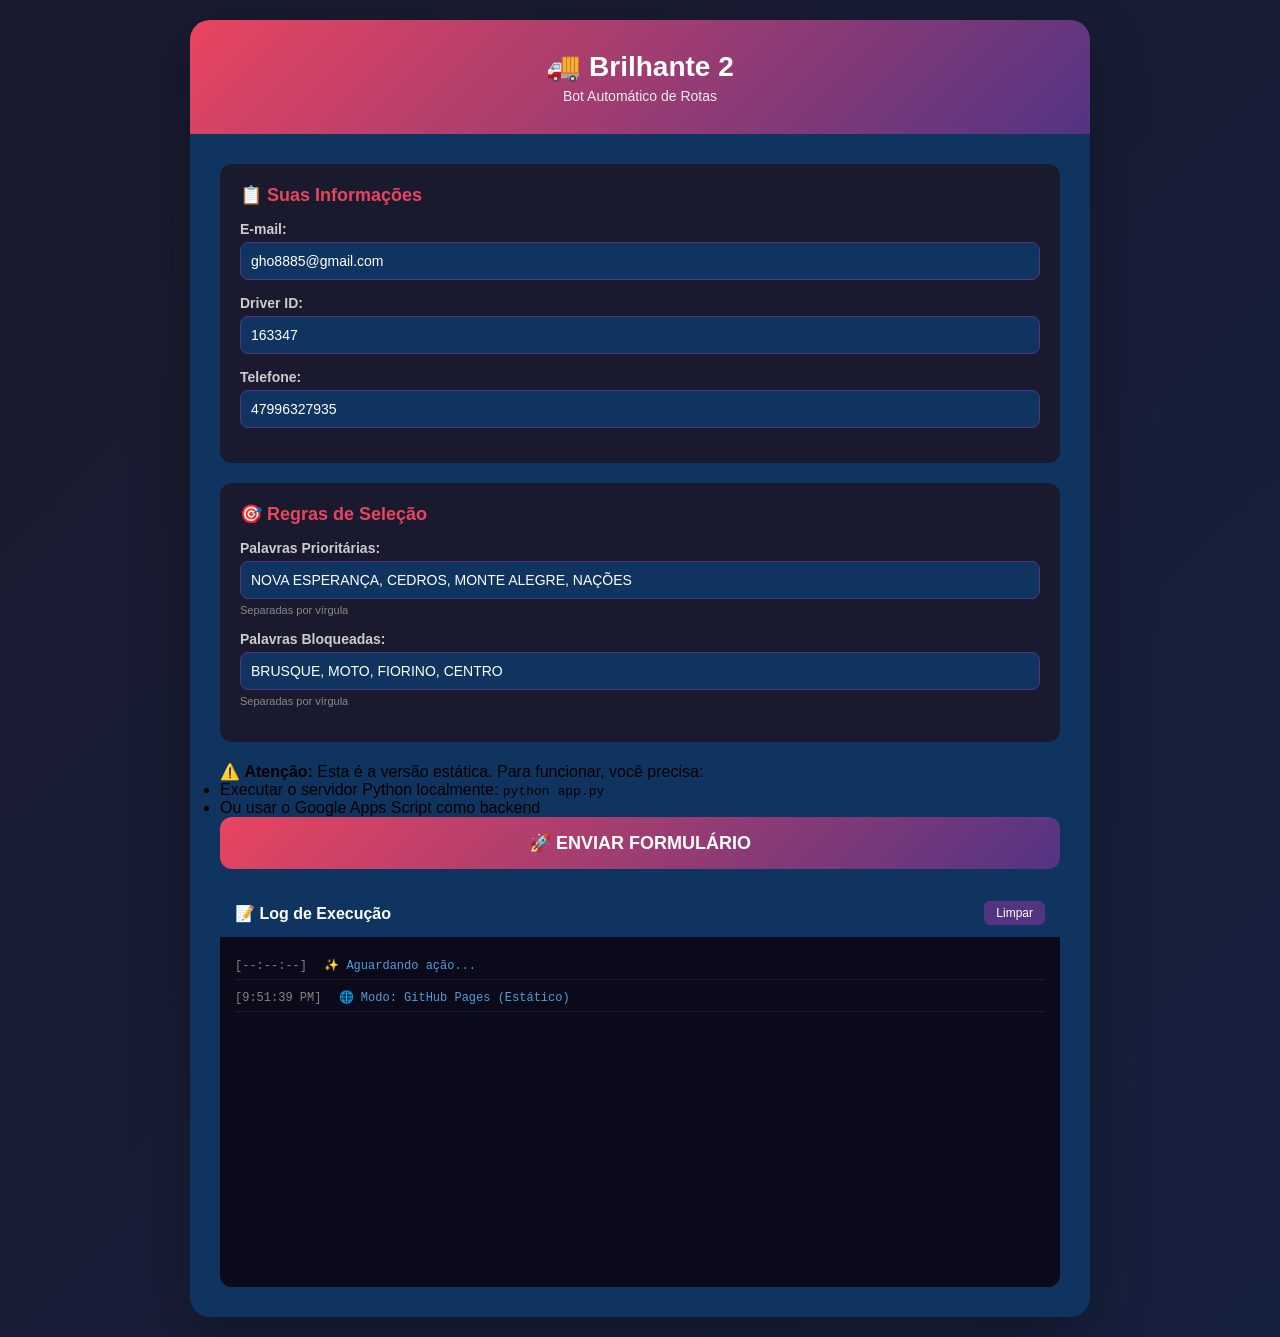
<file: index.html>
<!DOCTYPE html>
<html lang="pt-br">
<head>
    <meta charset="UTF-8">
    <meta name="viewport" content="width=device-width, initial-scale=1.0">
    <title>Brilhante 2 - Bot Automático</title>
    <link rel="stylesheet" href="static/style.css">
</head>
<body>
    <div class="container">
        <div class="card">
            <div class="header">
                <h1>🚚 Brilhante 2</h1>
                <p>Bot Automático de Rotas</p>
            </div>
            
            <div class="content">
                <div class="config-section">
                    <h3>📋 Suas Informações</h3>
                    <div class="form-group">
                        <label>E-mail:</label>
                        <input type="email" id="email" value="gho8885@gmail.com">
                    </div>
                    <div class="form-group">
                        <label>Driver ID:</label>
                        <input type="text" id="driverId" value="163347">
                    </div>
                    <div class="form-group">
                        <label>Telefone:</label>
                        <input type="text" id="telefone" value="47996327935">
                    </div>
                </div>

                <div class="config-section">
                    <h3>🎯 Regras de Seleção</h3>
                    <div class="form-group">
                        <label>Palavras Prioritárias:</label>
                        <input type="text" id="prioridades" value="NOVA ESPERANÇA, CEDROS, MONTE ALEGRE, NAÇÕES">
                        <small>Separadas por vírgula</small>
                    </div>
                    <div class="form-group">
                        <label>Palavras Bloqueadas:</label>
                        <input type="text" id="bloqueadas" value="BRUSQUE, MOTO, FIORINO, CENTRO">
                        <small>Separadas por vírgula</small>
                    </div>
                </div>

                <div class="info-box">
                    <p>⚠️ <strong>Atenção:</strong> Esta é a versão estática. Para funcionar, você precisa:</p>
                    <ul>
                        <li>Executar o servidor Python localmente: <code>python app.py</code></li>
                        <li>Ou usar o Google Apps Script como backend</li>
                    </ul>
                </div>

                <button id="btnEnviar" class="btn-enviar">
                    🚀 ENVIAR FORMULÁRIO
                </button>

                <div class="log-section">
                    <div class="log-header">
                        <span>📝 Log de Execução</span>
                        <button id="btnLimpar" class="btn-clear">Limpar</button>
                    </div>
                    <div id="logContent" class="log-content">
                        <div class="log-entry info">
                            <span class="timestamp">[--:--:--]</span>
                            <span>✨ Aguardando ação...</span>
                        </div>
                    </div>
                </div>
            </div>
        </div>
    </div>

    <script>
        const btnEnviar = document.getElementById('btnEnviar');
        const btnLimpar = document.getElementById('btnLimpar');
        const logContent = document.getElementById('logContent');

        // Detecta se está rodando localmente ou no GitHub Pages
        const isLocal = window.location.hostname === 'localhost' || window.location.hostname === '127.0.0.1';
        const API_URL = isLocal ? '/api/enviar' : 'https://script.google.com/macros/s/SEU_SCRIPT_ID/exec';

        function addLog(message, type = 'info') {
            const logEntry = document.createElement('div');
            logEntry.className = `log-entry ${type}`;
            const timestamp = new Date().toLocaleTimeString();
            logEntry.innerHTML = `
                <span class="timestamp">[${timestamp}]</span>
                <span>${message}</span>
            `;
            logContent.appendChild(logEntry);
            logEntry.scrollIntoView({ behavior: 'smooth', block: 'nearest' });
        }

        function limparLog() {
            logContent.innerHTML = '';
            addLog('✨ Log limpo', 'info');
        }

        async function enviarFormulario() {
            btnEnviar.disabled = true;
            btnEnviar.textContent = '⏳ ENVIANDO...';
            
            addLog('🚀 Iniciando Brilhante Bot...', 'info');
            
            const dados = {
                email: document.getElementById('email').value,
                driverId: document.getElementById('driverId').value,
                telefone: document.getElementById('telefone').value,
                prioridades: document.getElementById('prioridades').value.split(',').map(p => p.trim()),
                bloqueadas: document.getElementById('bloqueadas').value.split(',').map(b => b.trim())
            };
            
            try {
                let response;
                
                if (isLocal) {
                    // Chama o backend Flask local
                    response = await fetch(API_URL, {
                        method: 'POST',
                        headers: { 'Content-Type': 'application/json' },
                        body: JSON.stringify(dados)
                    });
                    const resultado = await response.json();
                    
                    for (const log of resultado.logs) {
                        addLog(log.message, log.type);
                    }
                    
                    if (resultado.sucesso) {
                        addLog(`🎉 PROCESSO FINALIZADO COM SUCESSO!`, 'success');
                    } else {
                        addLog(`❌ PROCESSO FINALIZADO COM FALHA!`, 'error');
                    }
                } else {
                    // Modo GitHub Pages - precisa de um backend (Google Apps Script)
                    addLog(`⚠️ Modo GitHub Pages: Você precisa configurar um backend!`, 'warning');
                    addLog(`🔧 Configure o Google Apps Script e atualize o API_URL`, 'warning');
                    addLog(`📝 Execute localmente com 'python app.py' para testes completos`, 'info');
                    
                    // Tenta abrir o Google Apps Script em nova aba
                    window.open('https://script.google.com/macros/s/SEU_SCRIPT_ID/exec', '_blank');
                }
                
            } catch (error) {
                addLog(`❌ Erro de conexão: ${error.message}`, 'error');
                addLog(`🔧 Certifique-se que o servidor Python está rodando!`, 'warning');
                addLog(`💡 Execute: python app.py`, 'info');
            }
            
            btnEnviar.disabled = false;
            btnEnviar.textContent = '🚀 ENVIAR FORMULÁRIO';
        }
        
        btnEnviar.addEventListener('click', enviarFormulario);
        btnLimpar.addEventListener('click', limparLog);
        
        addLog(`🌐 Modo: ${isLocal ? 'Local (Flask)' : 'GitHub Pages (Estático)'}`, 'info');
    </script>
</body>
</html>
</file>
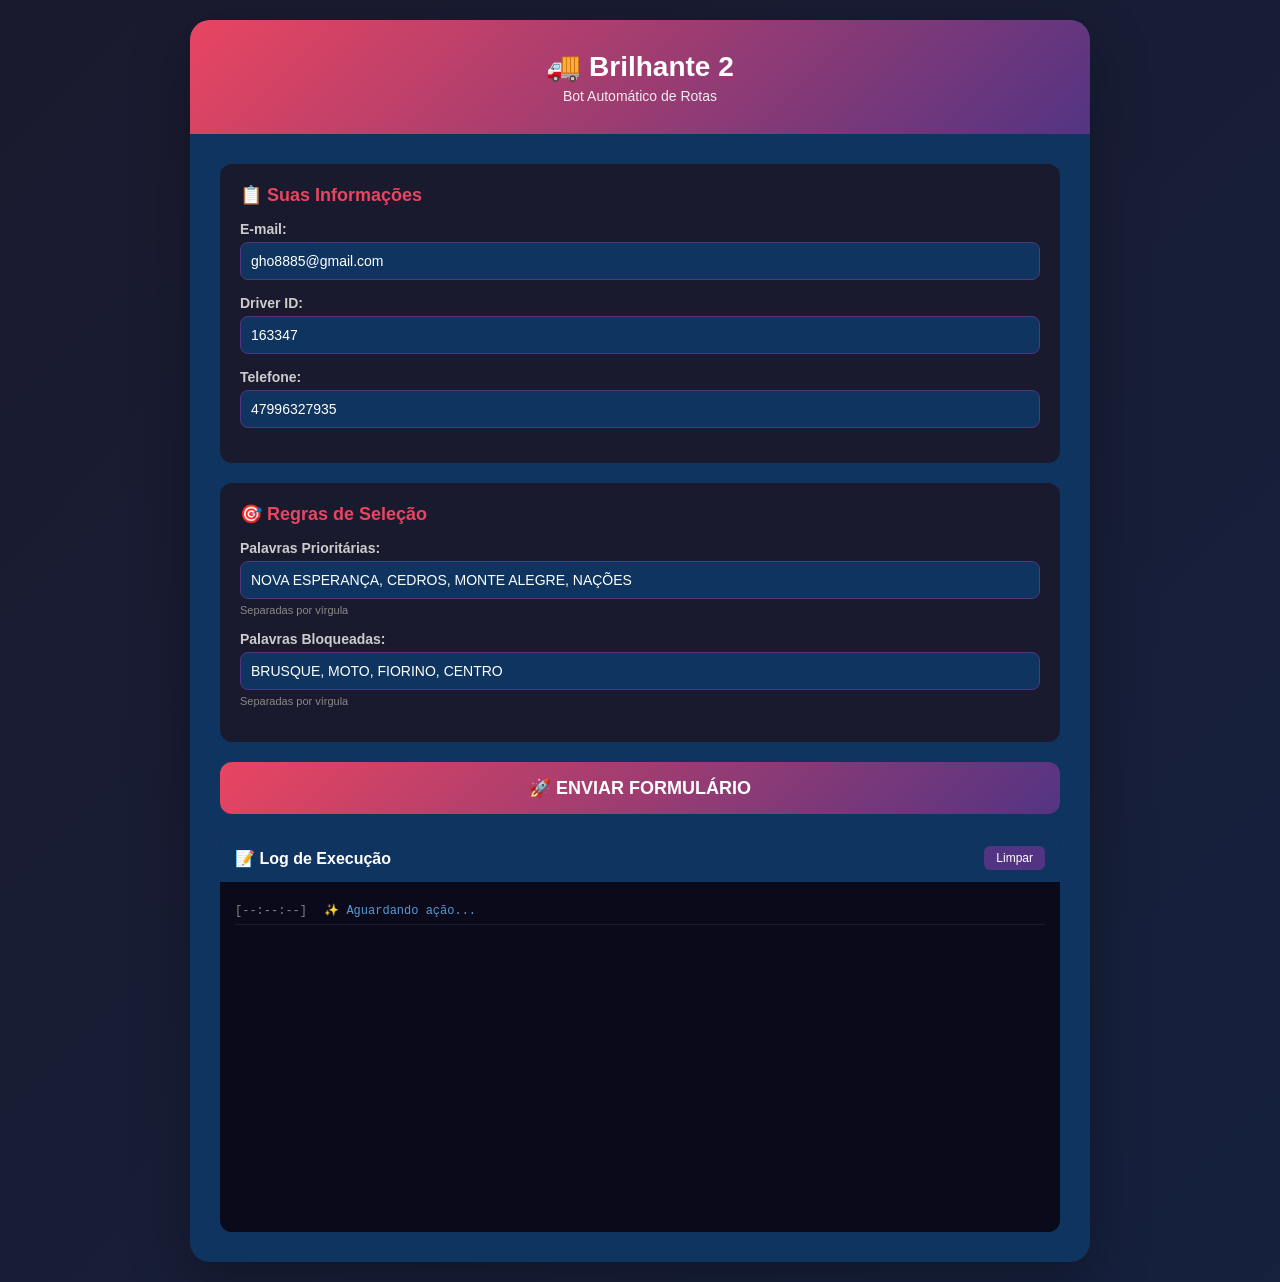
<file: templates/index.html>
<!DOCTYPE html>
<html lang="pt-br">
<head>
    <meta charset="UTF-8">
    <meta name="viewport" content="width=device-width, initial-scale=1.0">
    <title>Brilhante 2 - Bot Automático</title>
    <link rel="stylesheet" href="/static/style.css">
</head>
<body>
    <div class="container">
        <div class="card">
            <div class="header">
                <h1>🚚 Brilhante 2</h1>
                <p>Bot Automático de Rotas</p>
            </div>
            
            <div class="content">
                <div class="config-section">
                    <h3>📋 Suas Informações</h3>
                    <div class="form-group">
                        <label>E-mail:</label>
                        <input type="email" id="email" value="gho8885@gmail.com">
                    </div>
                    <div class="form-group">
                        <label>Driver ID:</label>
                        <input type="text" id="driverId" value="163347">
                    </div>
                    <div class="form-group">
                        <label>Telefone:</label>
                        <input type="text" id="telefone" value="47996327935">
                    </div>
                </div>

                <div class="config-section">
                    <h3>🎯 Regras de Seleção</h3>
                    <div class="form-group">
                        <label>Palavras Prioritárias:</label>
                        <input type="text" id="prioridades" value="NOVA ESPERANÇA, CEDROS, MONTE ALEGRE, NAÇÕES">
                        <small>Separadas por vírgula</small>
                    </div>
                    <div class="form-group">
                        <label>Palavras Bloqueadas:</label>
                        <input type="text" id="bloqueadas" value="BRUSQUE, MOTO, FIORINO, CENTRO">
                        <small>Separadas por vírgula</small>
                    </div>
                </div>

                <button id="btnEnviar" class="btn-enviar">
                    🚀 ENVIAR FORMULÁRIO
                </button>

                <div class="log-section">
                    <div class="log-header">
                        <span>📝 Log de Execução</span>
                        <button id="btnLimpar" class="btn-clear">Limpar</button>
                    </div>
                    <div id="logContent" class="log-content">
                        <div class="log-entry info">
                            <span class="timestamp">[--:--:--]</span>
                            <span>✨ Aguardando ação...</span>
                        </div>
                    </div>
                </div>
            </div>
        </div>
    </div>

    <script>
        const btnEnviar = document.getElementById('btnEnviar');
        const btnLimpar = document.getElementById('btnLimpar');
        const logContent = document.getElementById('logContent');

        function addLog(message, type = 'info') {
            const logEntry = document.createElement('div');
            logEntry.className = `log-entry ${type}`;
            const timestamp = new Date().toLocaleTimeString();
            logEntry.innerHTML = `<span class="timestamp">[${timestamp}]</span><span>${message}</span>`;
            logContent.appendChild(logEntry);
            logEntry.scrollIntoView({ behavior: 'smooth', block: 'nearest' });
        }

        function limparLog() {
            logContent.innerHTML = '';
            addLog('✨ Log limpo', 'info');
        }

        async function enviarFormulario() {
            btnEnviar.disabled = true;
            btnEnviar.textContent = '⏳ ENVIANDO...';
            addLog('🚀 Iniciando Brilhante Bot...', 'info');
            
            const dados = {
                email: document.getElementById('email').value,
                driverId: document.getElementById('driverId').value,
                telefone: document.getElementById('telefone').value,
                prioridades: document.getElementById('prioridades').value.split(',').map(p => p.trim()),
                bloqueadas: document.getElementById('bloqueadas').value.split(',').map(b => b.trim())
            };
            
            try {
                const response = await fetch('/api/enviar', {
                    method: 'POST',
                    headers: { 'Content-Type': 'application/json' },
                    body: JSON.stringify(dados)
                });
                const resultado = await response.json();
                for (const log of resultado.logs) addLog(log.message, log.type);
                if (resultado.sucesso) addLog(`🎉 PROCESSO FINALIZADO COM SUCESSO!`, 'success');
                else addLog(`❌ PROCESSO FINALIZADO COM FALHA!`, 'error');
            } catch (error) {
                addLog(`❌ Erro de conexão: ${error.message}`, 'error');
                addLog(`🔧 Certifique-se que o servidor Python está rodando!`, 'warning');
            }
            
            btnEnviar.disabled = false;
            btnEnviar.textContent = '🚀 ENVIAR FORMULÁRIO';
        }
        
        btnEnviar.addEventListener('click', enviarFormulario);
        btnLimpar.addEventListener('click', limparLog);
    </script>
</body>
</html>
</file>
<file: static/style.css>
* {
    margin: 0;
    padding: 0;
    box-sizing: border-box;
}

body {
    font-family: 'Segoe UI', Tahoma, Geneva, Verdana, sans-serif;
    background: linear-gradient(135deg, #1a1a2e 0%, #16213e 100%);
    min-height: 100vh;
    padding: 20px;
}

.container {
    max-width: 900px;
    margin: 0 auto;
}

.card {
    background: #0f3460;
    border-radius: 20px;
    box-shadow: 0 20px 60px rgba(0,0,0,0.3);
    overflow: hidden;
}

.header {
    background: linear-gradient(135deg, #e94560 0%, #533483 100%);
    color: white;
    padding: 30px;
    text-align: center;
}

.header h1 {
    font-size: 28px;
    margin-bottom: 5px;
}

.header p {
    font-size: 14px;
    opacity: 0.9;
}

.content {
    padding: 30px;
}

.config-section {
    background: #1a1a2e;
    border-radius: 12px;
    padding: 20px;
    margin-bottom: 20px;
}

.config-section h3 {
    color: #e94560;
    margin-bottom: 15px;
    font-size: 18px;
}

.form-group {
    margin-bottom: 15px;
}

.form-group label {
    display: block;
    color: #ccc;
    margin-bottom: 5px;
    font-size: 14px;
    font-weight: bold;
}

.form-group input {
    width: 100%;
    padding: 10px;
    background: #0f3460;
    border: 1px solid #533483;
    border-radius: 8px;
    color: white;
    font-size: 14px;
}

.form-group input:focus {
    outline: none;
    border-color: #e94560;
}

.form-group small {
    display: block;
    color: #888;
    font-size: 11px;
    margin-top: 5px;
}

.btn-enviar {
    width: 100%;
    padding: 15px;
    background: linear-gradient(135deg, #e94560 0%, #533483 100%);
    color: white;
    border: none;
    border-radius: 12px;
    font-size: 18px;
    font-weight: bold;
    cursor: pointer;
    transition: transform 0.2s, box-shadow 0.2s;
    margin-bottom: 20px;
}

.btn-enviar:hover {
    transform: translateY(-2px);
    box-shadow: 0 5px 20px rgba(233,69,96,0.4);
}

.btn-enviar:disabled {
    opacity: 0.6;
    cursor: not-allowed;
    transform: none;
}

.log-section {
    background: #1a1a2e;
    border-radius: 12px;
    overflow: hidden;
}

.log-header {
    background: #0f3460;
    padding: 12px 15px;
    display: flex;
    justify-content: space-between;
    align-items: center;
    color: white;
    font-weight: bold;
}

.btn-clear {
    background: #533483;
    color: white;
    border: none;
    padding: 5px 12px;
    border-radius: 6px;
    cursor: pointer;
    font-size: 12px;
}

.btn-clear:hover {
    background: #e94560;
}

.log-content {
    height: 350px;
    overflow-y: auto;
    padding: 15px;
    background: #0a0a1a;
    font-family: 'Courier New', monospace;
    font-size: 12px;
}

.log-entry {
    padding: 6px 0;
    border-bottom: 1px solid #1a1a2e;
    margin-bottom: 4px;
}

.log-entry.success {
    color: #4ec9b0;
}

.log-entry.error {
    color: #f48771;
}

.log-entry.info {
    color: #569cd6;
}

.log-entry.warning {
    color: #dcdcaa;
}

.timestamp {
    color: #858585;
    margin-right: 10px;
}

@media (max-width: 600px) {
    .content {
        padding: 20px;
    }
}
</file>
